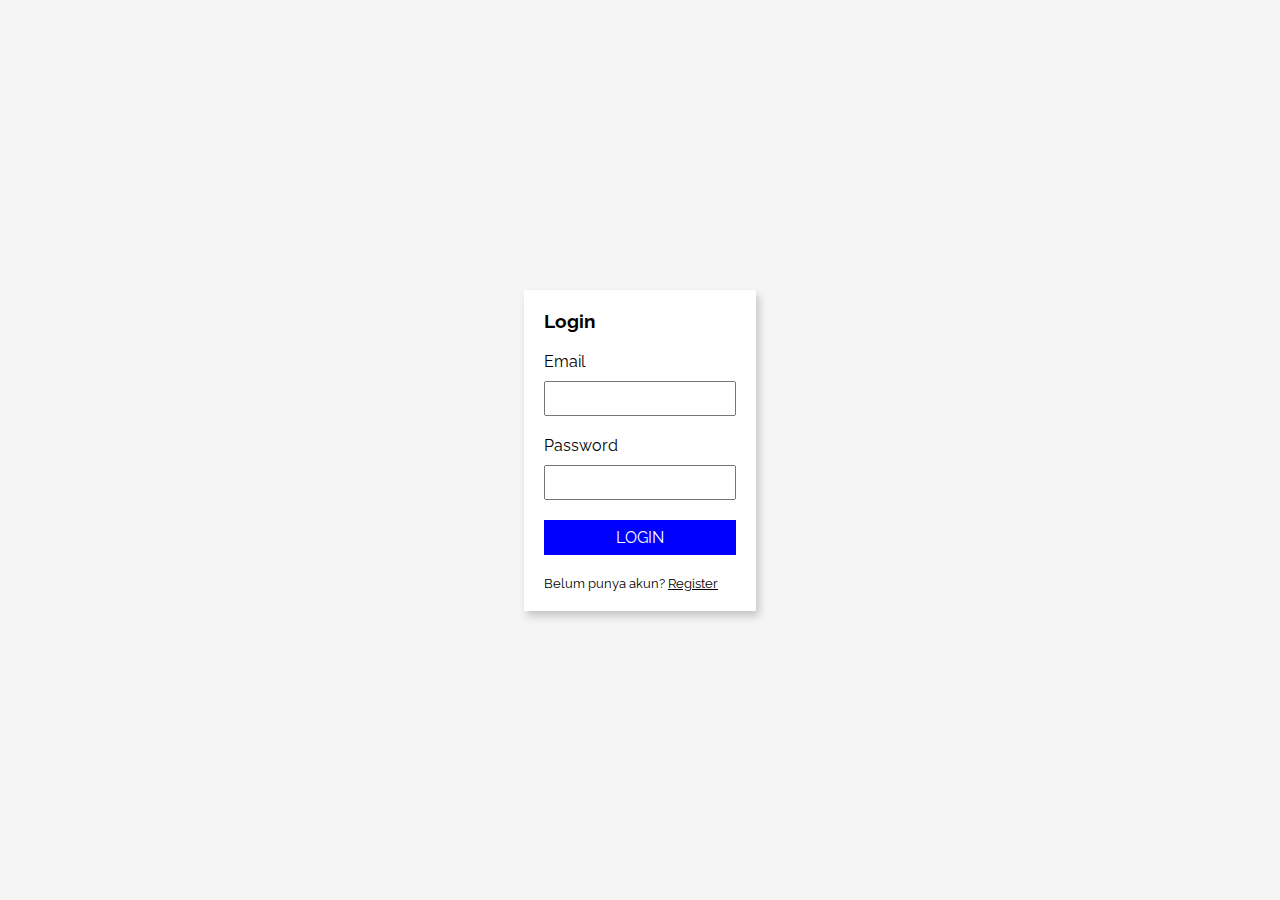
<file: index.html>
<!DOCTYPE html>
<html lang="en">
<head>
    <meta charset="UTF-8">
    <meta http-equiv="X-UA-Compatible" content="IE=edge">
    <meta name="viewport" content="width=device-width, initial-scale=1.0">
    <link rel="stylesheet" href="./style.css">
    <meta name="description" content="Belajar tentang Json server Auth"/>
    <meta name="og:title" content="Login Sistem"/>
    <meta name="og:description" content="Belajar tentang Json server Auth"/>
    <meta name="og:image" content="https://picsum.photos/seed/350"/>
    <meta name="og:url" content="https://agusankle.surge.sh">
    <title>Login System</title>
</head>
<body onload="loginChecker()">
    <main class="app" id="app">
        <form action="" class="login_form" id="login_form"
        onsubmit ="login(event)">

            <h3 class="login_form_title">Login</h3>
            
            <div class="form_group">
                <label for="email">Email</label>
                <input type="email" id="email" required>
            </div>

            <div class="form_group">
                <label for="password">Password</label>
                <input type="password" id="password" required>
            </div>
            <button class="login_form_button">login</button>
            <small>
                Belum punya akun?  <a href="register.html" >Register</a>
            </small>
        </form>
    </main>

    <script src="./main.js"></script>
</body>
</html>
</file>
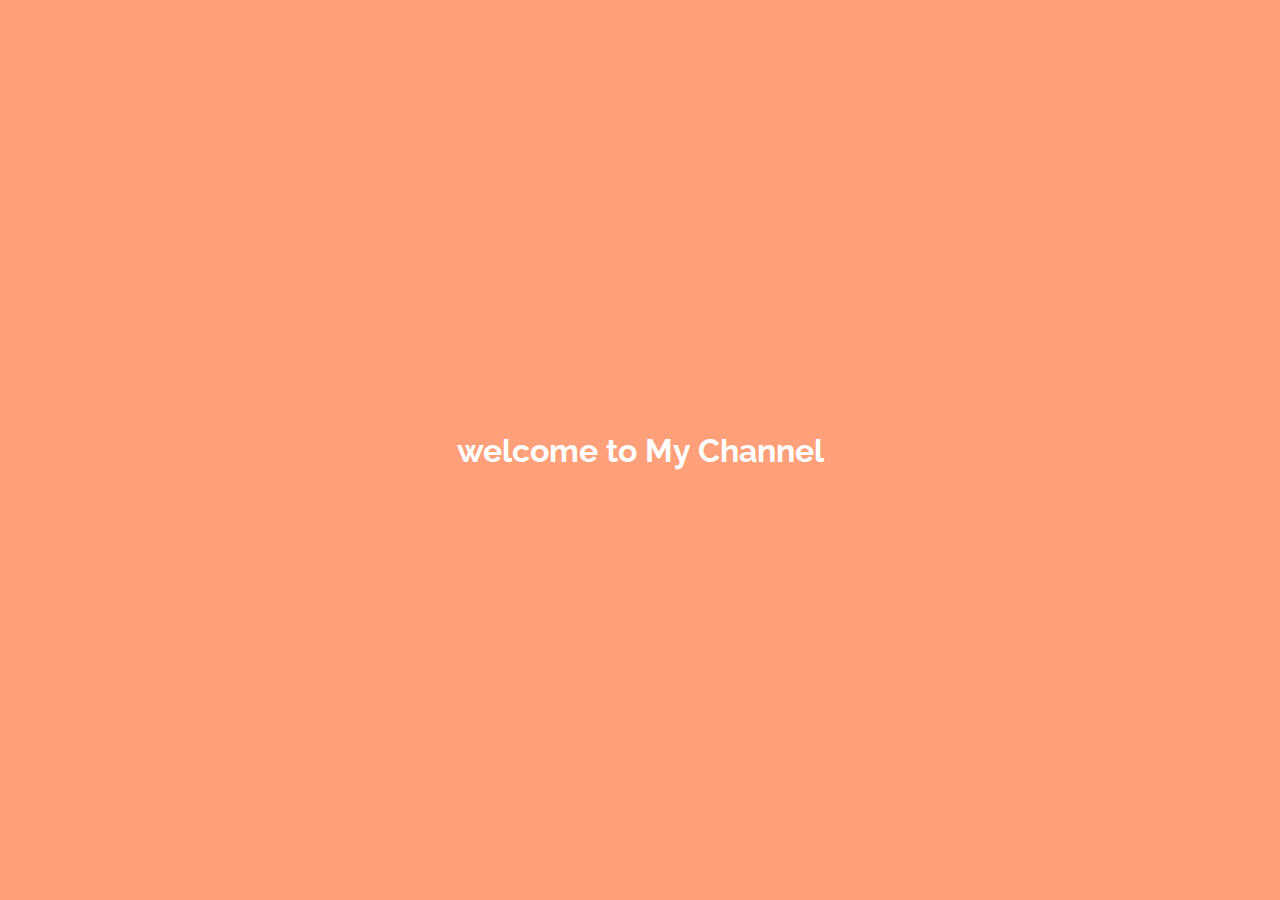
<file: home.html>
<!DOCTYPE html>
<html lang="en">
<head>
    <meta charset="UTF-8">
    <meta http-equiv="X-UA-Compatible" content="IE=edge">
    <meta name="viewport" content="width=device-width, initial-scale=1.0">
    <link rel="stylesheet" href="./style.css">
    <title>Home</title>
</head>
<body onload="logoutChecker()">
    <main class="home">
        <h1>welcome to My Channel</h1>
    </main>

    <script src="./main.js"></script>
</body>
</html>
</file>
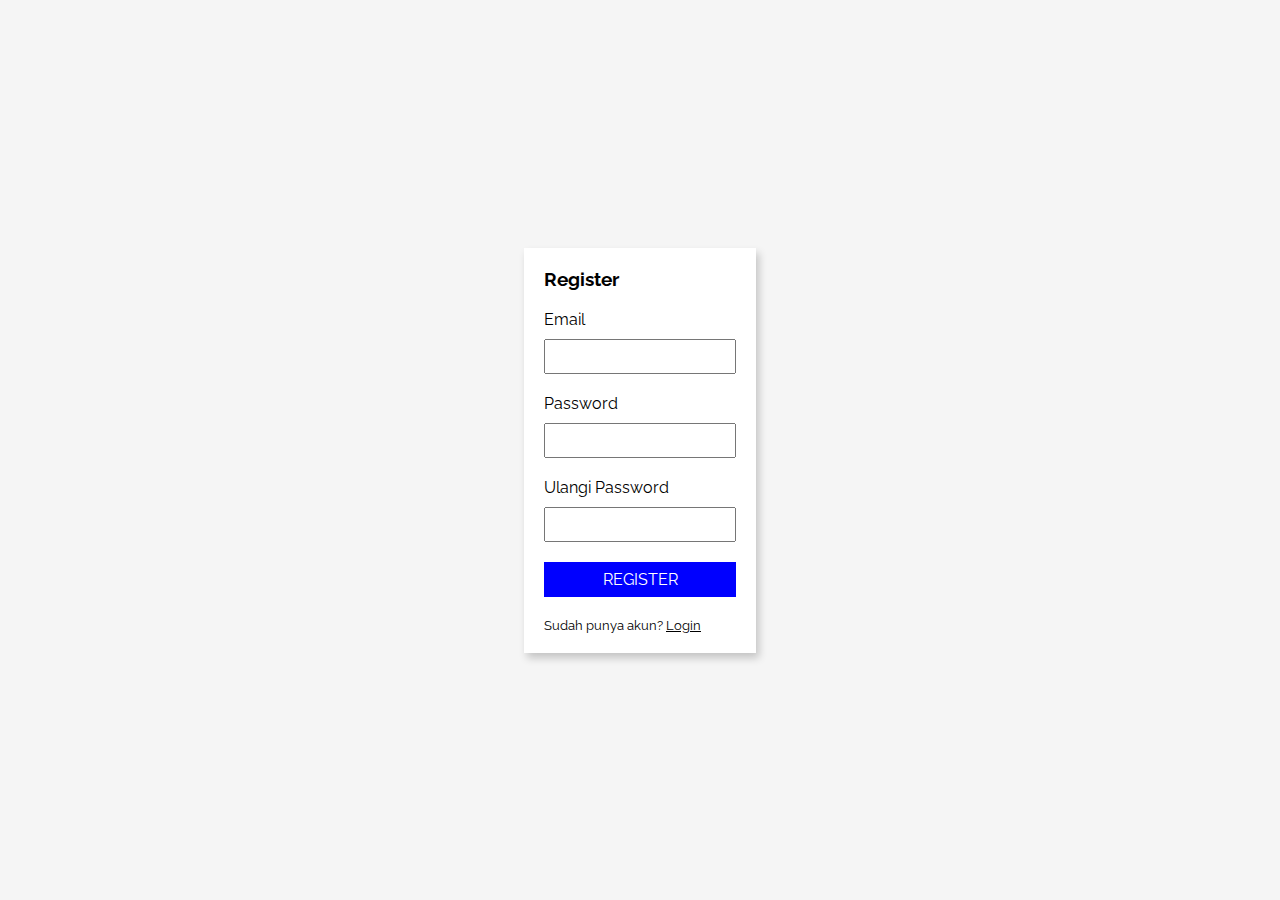
<file: register.html>
<!DOCTYPE html>
<html lang="en">
<head>
    <meta charset="UTF-8">
    <meta http-equiv="X-UA-Compatible" content="IE=edge">
    <meta name="viewport" content="width=device-width, initial-scale=1.0">
    <link rel="stylesheet" href="./style.css">
    <meta name="description" content="Belajar tentang Json server Auth"/>
    <meta name="og:title" content="Login Sistem"/>
    <meta name="og:description" content="Belajar tentang Json server Auth"/>
    <meta name="og:image" content="https://picsum.photos/seed/350"/>
    <meta name="og:url" content="https://agusankle.surge.sh">
    <title>Register</title>
</head>
<body  onload="loginChecker()">
    <main class="app" id="app">
        <form action="" class="login_form" id="login_form"
        onsubmit ="register(event)">

            <h3 class="login_form_title">Register</h3>
            
            <div class="form_group">
                <label for="email">Email</label>
                <input type="email" id="email" required>
            </div>

            <div class="form_group">
                <label for="password">Password</label>
                <input type="password" id="password" required>
            </div>

            <div class="form_group">
                <label for="password2">Ulangi Password</label>
                <input type="password" id="password2" required>
            </div>
            <button class="login_form_button">Register</button>
            <small>
                Sudah punya akun?  <a href="index.html" >Login</a>
            </small>
        </form>
    </main>
    <script src="./main.js"></script>
</body>
</html>
</file>
<file: style.css>
@import url('https://fonts.googleapis.com/css2?family=Raleway:wght@300&display=swap');

html {
    scroll-behavior: smooth;
}

* {
    box-sizing: border-box;
}

body {
    padding: 0;
    margin: 0;
    width: 100vw;
    height: auto;
    justify-content: center;
    min-height: 100vh;
    overflow-x: hidden;
    background-color: whitesmoke;
    font-family: 'Raleway', sans-serif;
}

a {
    color: inherit;
}

p {
    line-height: 2;
}

input, button {
    font-family: inherit;
}

h1,h2,h3 {
    padding: 0;
    margin: 0;
}

.app {
    width: 100vw;
    height: 100vh;
    display: flex;
    justify-content: center;
    align-items: center;
}

.login_form {
    padding: 20px;
    background-color: white;
    display: flex;
    flex-direction: column;
    gap: 20px;
    box-shadow: 3px 5px 8px rgba(0,0,0,0.2);
}

.form_group {
    display: flex;
    flex-direction: column;
    gap: 10px;
}

.form_group input {
    border: .2 dotted rgba(155, 155, 155);
    outline: none;
    padding: 0 8px;
    height: 35px;
}

.login_form button {
    height: 35px;
    border: none;
    outline: none;
    background-color: blue;
    text-transform: uppercase;
    color: white;
    font-size: 1rem;
    cursor: pointer;
}

.home {
    width: 100vw;
    height: 100vh;
    display: flex;
    justify-content: center;
    align-items: center;
    background-color: lightsalmon;
    color: white;
}
</file>
